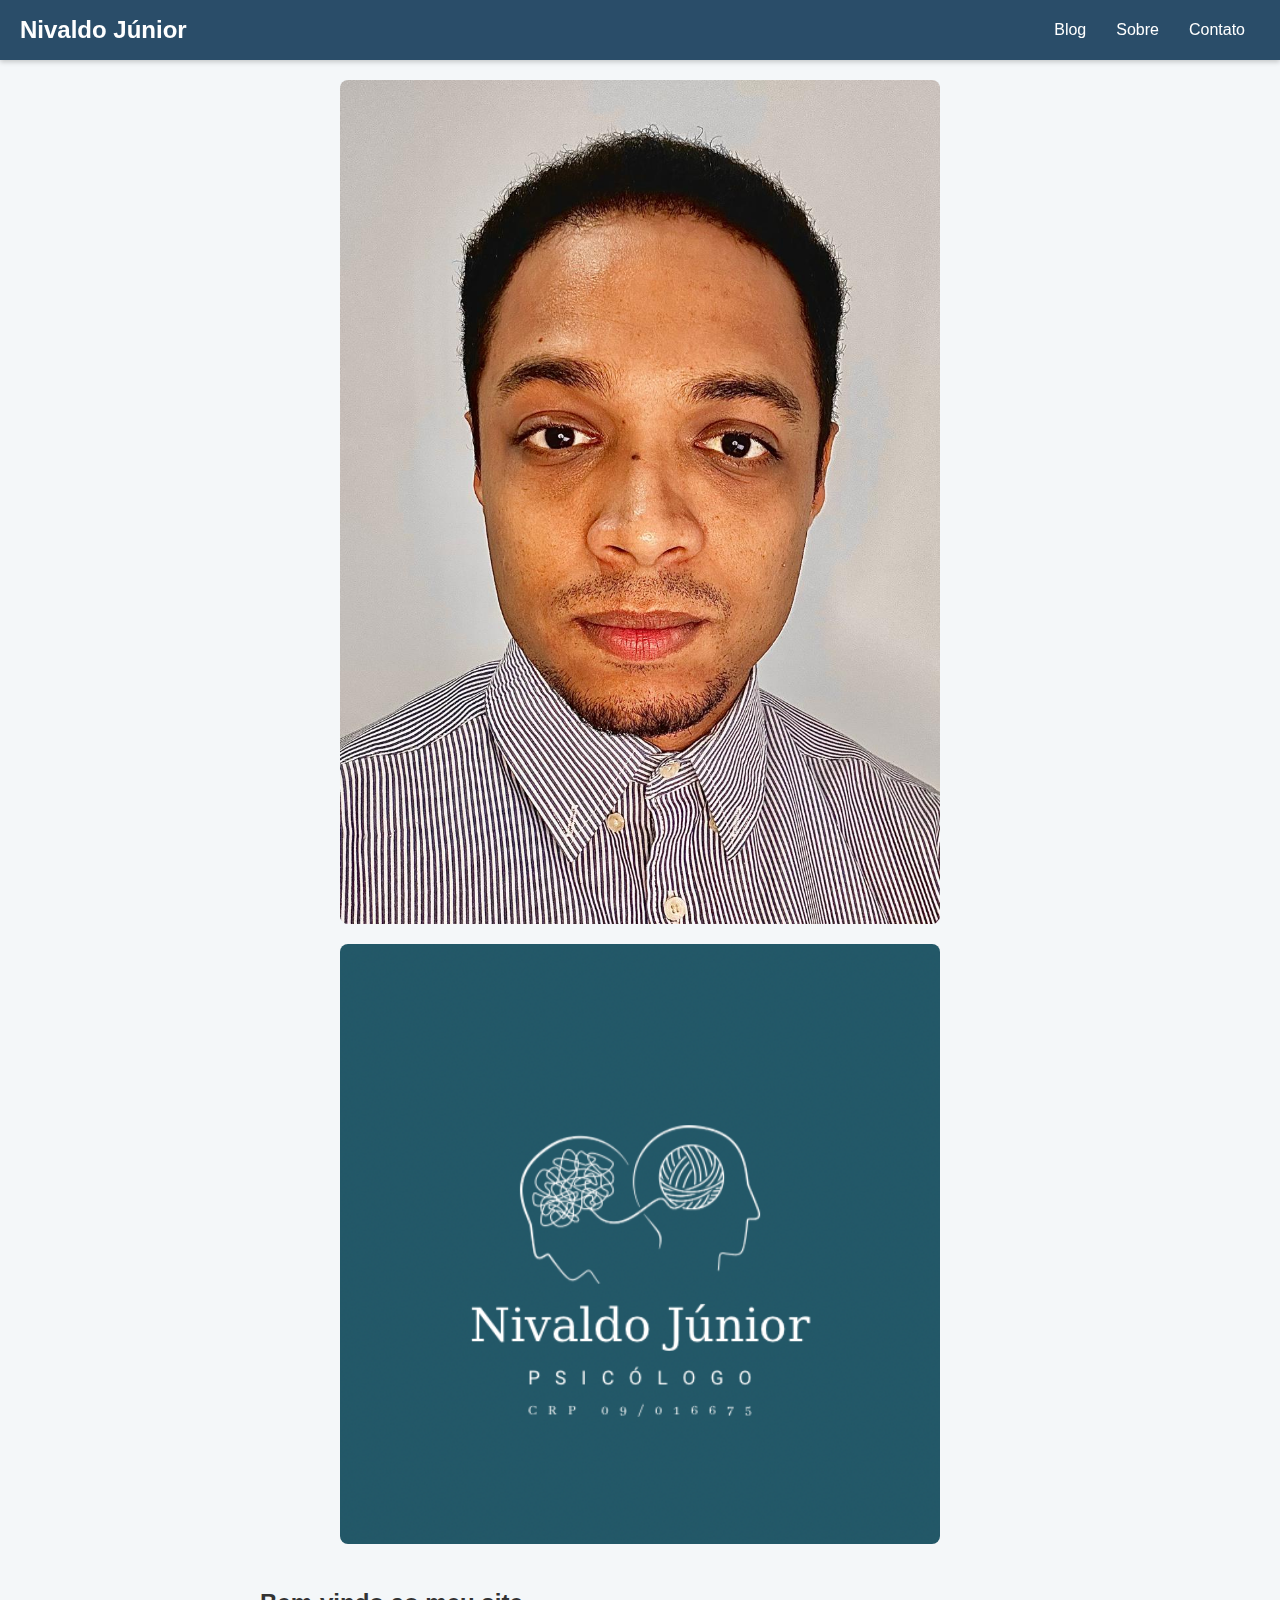
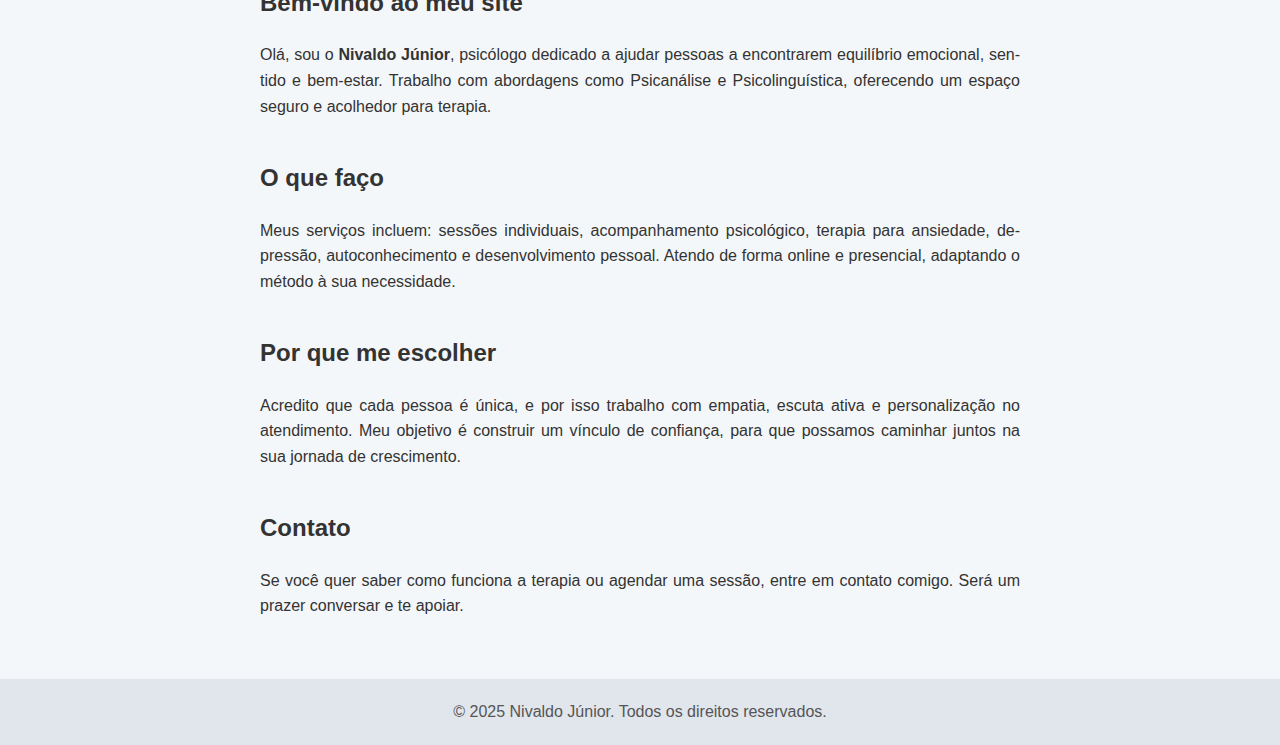
<file: index.html>
<!DOCTYPE html>
<html lang="pt-br"> <head>
    <meta charset="UTF-8" />
    <meta name="viewport" content="width=device-width, initial-scale=1.0" />
    <title>Nivaldo Júnior | Psicólogo</title>
    <meta name="description" content="Site profissional do psicólogo Nivaldo Júnior. Atendimento online e presencial. Especialista em Psicolinguística">
    
    <style>
        /* Aplica box-sizing a todos os elementos para evitar problemas de largura */
        * {
            box-sizing: border-box;
        }

        /* ESTILOS BASE */
        body {
            margin: 0;
            padding-top: 60px; 
            font-family: Arial, sans-serif;
            background-color: #f4f7f9; 
            color: #333;
            line-height: 1.6;
            overflow-x: hidden; 
        }

        /* CORREÇÃO DO TEXTO JUSTIFICADO */
        p {
            margin-top: 20px;
            text-align: justify; /* Mantém a justificação */
            
            /* PROPRIEDADES DE HIFENIZAÇÃO: Permite que o navegador quebre palavras longas */
            hyphens: auto; 
            -webkit-hyphens: auto; /* Para Chrome, Safari */
            -ms-hyphens: auto;     /* Para Edge, IE */
        }
        
        /* ---------------------------------------------------- */
        /* ESTILOS DO HEADER FIXO */
        /* ---------------------------------------------------- */
        .header-fixo {
            position: fixed;
            top: 0;
            left: 0;
            width: 100%;
            height: 60px;
            background-color: #2a4d69; 
            color: white;
            z-index: 1000;
            display: flex;
            justify-content: space-between;
            align-items: center;
            padding: 0 20px;
            box-shadow: 0 2px 5px rgba(0, 0, 0, 0.2);
        }

        .header-fixo h1 {
            margin: 0;
            font-size: 1.5rem;
            white-space: nowrap; 
        }
        
        .header-fixo p {
            display: none; 
        }

        .menu-principal {
            display: flex; 
            align-items: center;
        }
        .menu-principal a {
            color: white;
            text-decoration: none;
            padding: 10px 15px;
            transition: background-color 0.3s;
        }

        #btnMenu {
            display: none; 
            background: none;
            border: none;
            color: white; 
            font-size: 30px;
            cursor: pointer;
            line-height: 1;
        }

        /* ---------------------------------------------------- */
        /* ESTILOS DO CONTEÚDO (Container) */
        /* ---------------------------------------------------- */
        .container {
            max-width: 800px;
            width: 100%; 
            margin: 0 auto 40px auto; 
            padding: 0 20px; 
        }

        .hero-image {
            display: block;
            width: 100%;
            max-width: 600px;
            height: auto;
            margin: 20px auto;
            border-radius: 8px;
        }

        h2 {
            color: #333; 
            margin-top: 40px;
        }
        
        /* ---------------------------------------------------- */
        /* ESTILOS MOBILE (Media Queries) */
        /* ---------------------------------------------------- */
        @media (max-width: 768px) {
            
            .header-fixo {
                padding: 0 10px; 
            }

            .menu-principal {
                display: none; 
                flex-direction: column; 
                position: absolute;
                top: 60px;
                right: 0;
                width: 100%;
                background-color: #2a4d69; 
                box-shadow: 0 2px 5px rgba(0, 0, 0, 0.2);
                padding-bottom: 10px; 
            }

            #btnMenu {
                display: block; 
            }
            
            .menu-ativo {
                display: flex !important;
            }
        }

        footer {
            text-align: center;
            padding: 20px;
            margin-top: 60px;
            background-color: #e1e5ec;
            color: #555;
        }
    </style>
</head>
<body>

    <header class="header-fixo">
        <h1>Nivaldo Júnior</h1>
        <p>Psicólogo clínico</p>

        <button id="btnMenu" class="menu-hamburguer">☰</button>
        
        <nav id="menuLinks" class="menu-principal">
    <a href="https://nivaldojuniorpsi.github.io/home/blog.html">Blog</a>
    <a href="https://nivaldojuniorpsi.github.io/home/sobre.html">Sobre</a>
    <a href="https://nivaldojuniorpsi.github.io/home/contato.html">Contato</a>
        </nav>
    
    </header>
    
    <div class="container">
        
        <img src="nivaldo.jpg"
            class="hero-image"
            alt="CRP 09-016675">

        <img src="logo.png" alt="Nivaldo José da Cunha Júnior" class="hero-image">

        <h2>Bem-vindo ao meu site</h2>
        <p>
            Olá, sou o <strong>Nivaldo Júnior</strong>, psicólogo dedicado a ajudar pessoas a encontrarem equilíbrio emocional, sentido e bem-estar. Trabalho com abordagens como Psicanálise e Psicolinguística, oferecendo um espaço seguro e acolhedor para terapia.
        </p>

        <h2>O que faço</h2>
        <p>
            Meus serviços incluem: sessões individuais, acompanhamento psicológico, terapia para ansiedade, depressão, autoconhecimento e desenvolvimento pessoal. Atendo de forma online e presencial, adaptando o método à sua necessidade.
        </p>

        <h2>Por que me escolher</h2>
        <p>
            Acredito que cada pessoa é única, e por isso trabalho com empatia, escuta ativa e personalização no atendimento. Meu objetivo é construir um vínculo de confiança, para que possamos caminhar juntos na sua jornada de crescimento.
        </p>

        <h2>Contato</h2>
        <p>
            Se você quer saber como funciona a terapia ou agendar uma sessão, entre em contato comigo. Será um prazer conversar e te apoiar.
        </p>
    </div>

    <footer>
        &copy; 2025 Nivaldo Júnior. Todos os direitos reservados.
    </footer>

    <script>
        const btnMenu = document.getElementById('btnMenu');
        const menuLinks = document.getElementById('menuLinks');

        btnMenu.addEventListener('click', function() {
            menuLinks.classList.toggle('menu-ativo');
        });
    </script>
</body>
</html>
</file>
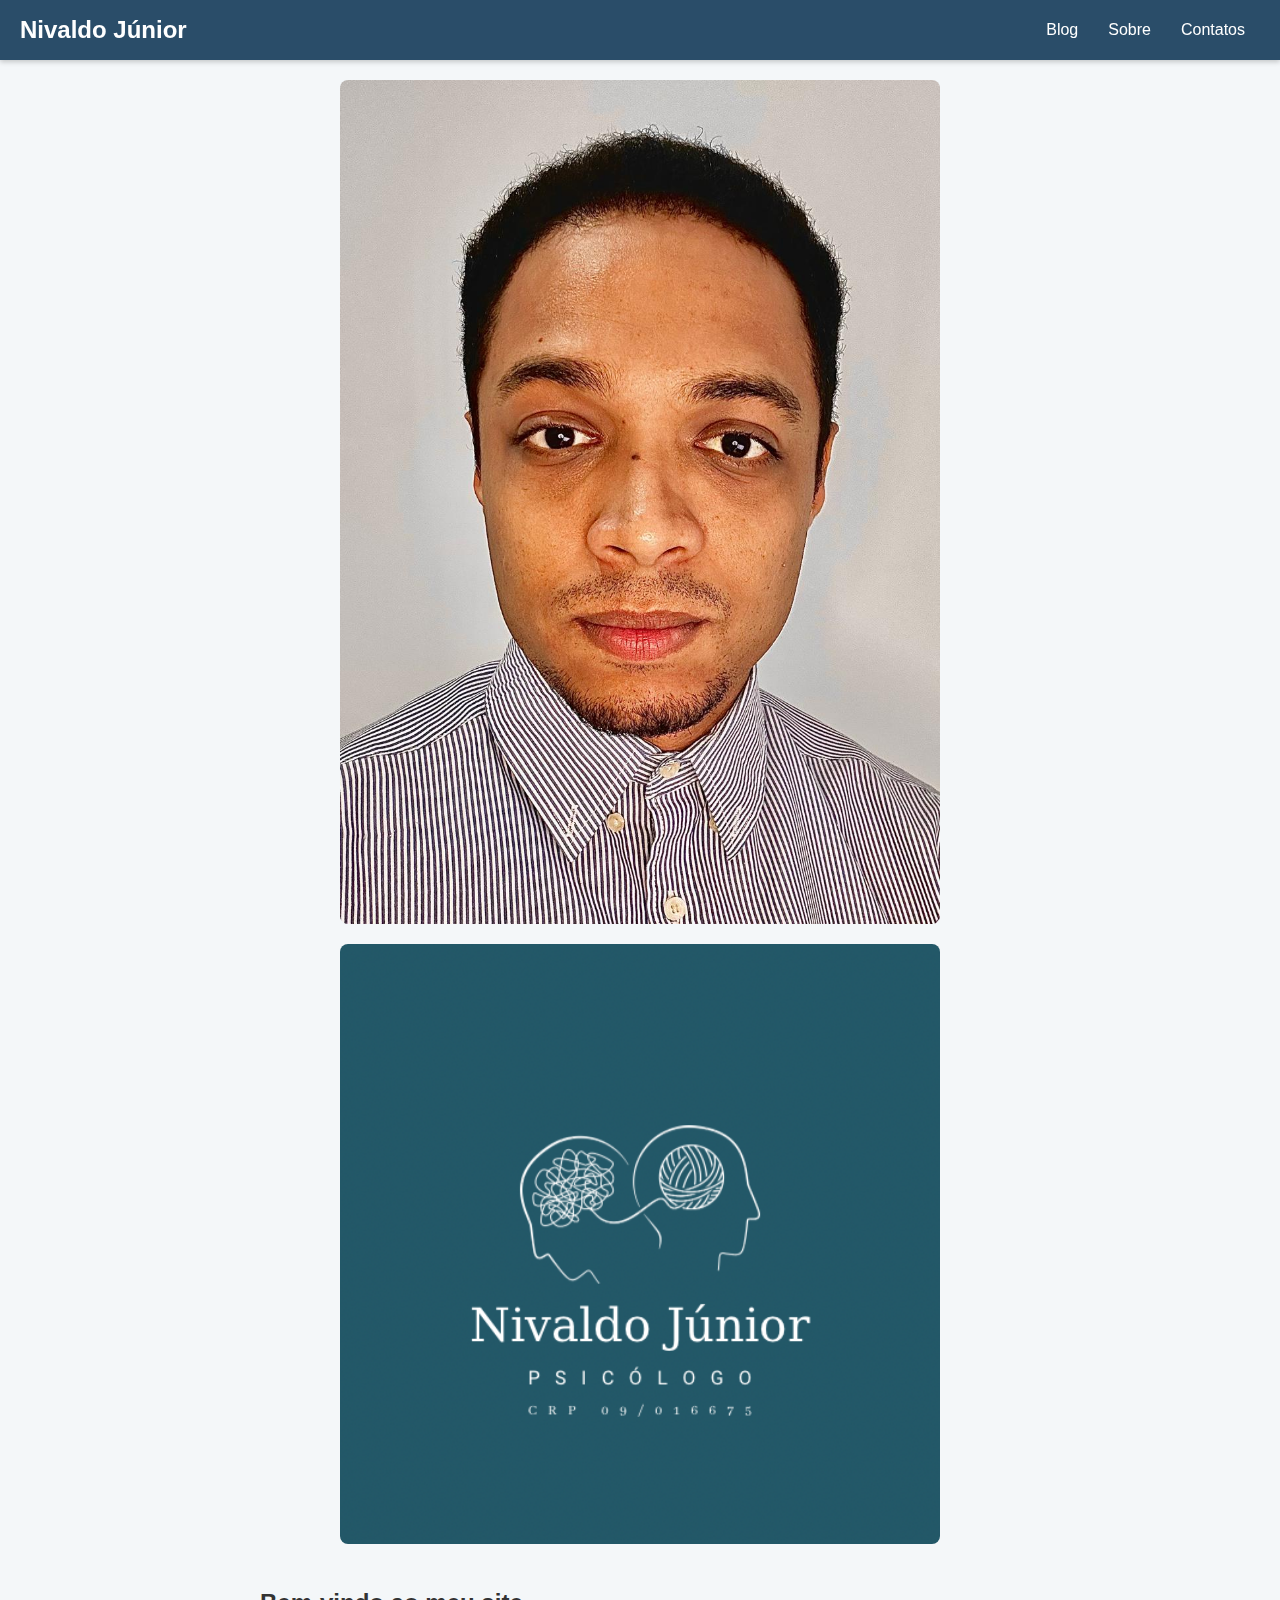
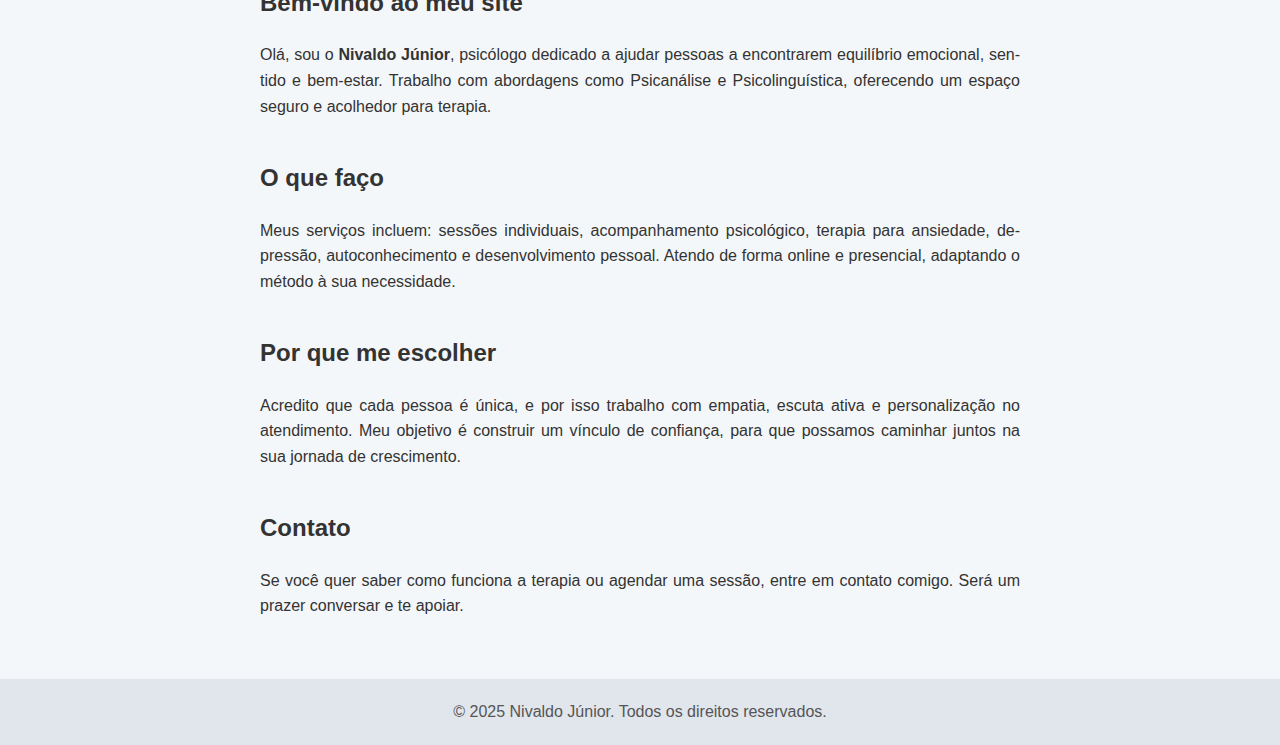
<file: home.html>
<!DOCTYPE html>
<html lang="pt-br"> <head>
    <meta charset="UTF-8" />
    <meta name="viewport" content="width=device-width, initial-scale=1.0" />
    <title>Nivaldo Júnior | Psicólogo</title>
    <meta name="description" content="Site profissional do psicólogo Nivaldo Júnior. Atendimento online e presencial. Especialista em Psicolinguística">
    
    <style>
        /* Aplica box-sizing a todos os elementos para evitar problemas de largura */
        * {
            box-sizing: border-box;
        }

        /* ESTILOS BASE */
        body {
            margin: 0;
            padding-top: 60px; 
            font-family: Arial, sans-serif;
            background-color: #f4f7f9; 
            color: #333;
            line-height: 1.6;
            overflow-x: hidden; 
        }

        /* CORREÇÃO DO TEXTO JUSTIFICADO */
        p {
            margin-top: 20px;
            text-align: justify; /* Mantém a justificação */
            
            /* PROPRIEDADES DE HIFENIZAÇÃO: Permite que o navegador quebre palavras longas */
            hyphens: auto; 
            -webkit-hyphens: auto; /* Para Chrome, Safari */
            -ms-hyphens: auto;     /* Para Edge, IE */
        }
        
        /* ---------------------------------------------------- */
        /* ESTILOS DO HEADER FIXO */
        /* ---------------------------------------------------- */
        .header-fixo {
            position: fixed;
            top: 0;
            left: 0;
            width: 100%;
            height: 60px;
            background-color: #2a4d69; 
            color: white;
            z-index: 1000;
            display: flex;
            justify-content: space-between;
            align-items: center;
            padding: 0 20px;
            box-shadow: 0 2px 5px rgba(0, 0, 0, 0.2);
        }

        .header-fixo h1 {
            margin: 0;
            font-size: 1.5rem;
            white-space: nowrap; 
        }
        
        .header-fixo p {
            display: none; 
        }

        .menu-principal {
            display: flex; 
            align-items: center;
        }
        .menu-principal a {
            color: white;
            text-decoration: none;
            padding: 10px 15px;
            transition: background-color 0.3s;
        }

        #btnMenu {
            display: none; 
            background: none;
            border: none;
            color: white; 
            font-size: 30px;
            cursor: pointer;
            line-height: 1;
        }

        /* ---------------------------------------------------- */
        /* ESTILOS DO CONTEÚDO (Container) */
        /* ---------------------------------------------------- */
        .container {
            max-width: 800px;
            width: 100%; 
            margin: 0 auto 40px auto; 
            padding: 0 20px; 
        }

        .hero-image {
            display: block;
            width: 100%;
            max-width: 600px;
            height: auto;
            margin: 20px auto;
            border-radius: 8px;
        }

        h2 {
            color: #333; 
            margin-top: 40px;
        }
        
        /* ---------------------------------------------------- */
        /* ESTILOS MOBILE (Media Queries) */
        /* ---------------------------------------------------- */
        @media (max-width: 768px) {
            
            .header-fixo {
                padding: 0 10px; 
            }

            .menu-principal {
                display: none; 
                flex-direction: column; 
                position: absolute;
                top: 60px;
                right: 0;
                width: 100%;
                background-color: #2a4d69; 
                box-shadow: 0 2px 5px rgba(0, 0, 0, 0.2);
                padding-bottom: 10px; 
            }

            #btnMenu {
                display: block; 
            }
            
            .menu-ativo {
                display: flex !important;
            }
        }

        footer {
            text-align: center;
            padding: 20px;
            margin-top: 60px;
            background-color: #e1e5ec;
            color: #555;
        }
    </style>
</head>
<body>

    <header class="header-fixo">
        <h1>Nivaldo Júnior</h1>
        <p>Psicólogo clínico</p>

        <button id="btnMenu" class="menu-hamburguer">☰</button>
        
        <nav id="menuLinks" class="menu-principal">
    <a href="https://nivaldojuniorpsi.github.io/home/blog.html">Blog</a>
    <a href="https://nivaldojuniorpsi.github.io/home/sobre.html">Sobre</a>
    <a href="#">Contatos</a>
        </nav>
    
    </header>
    
    <div class="container">
        
        <img src="nivaldo.jpg"
            class="hero-image"
            alt="CRP 09-016675">

        <img src="logo.png" alt="Nivaldo José da Cunha Júnior" class="hero-image">

        <h2>Bem-vindo ao meu site</h2>
        <p>
            Olá, sou o <strong>Nivaldo Júnior</strong>, psicólogo dedicado a ajudar pessoas a encontrarem equilíbrio emocional, sentido e bem-estar. Trabalho com abordagens como Psicanálise e Psicolinguística, oferecendo um espaço seguro e acolhedor para terapia.
        </p>

        <h2>O que faço</h2>
        <p>
            Meus serviços incluem: sessões individuais, acompanhamento psicológico, terapia para ansiedade, depressão, autoconhecimento e desenvolvimento pessoal. Atendo de forma online e presencial, adaptando o método à sua necessidade.
        </p>

        <h2>Por que me escolher</h2>
        <p>
            Acredito que cada pessoa é única, e por isso trabalho com empatia, escuta ativa e personalização no atendimento. Meu objetivo é construir um vínculo de confiança, para que possamos caminhar juntos na sua jornada de crescimento.
        </p>

        <h2>Contato</h2>
        <p>
            Se você quer saber como funciona a terapia ou agendar uma sessão, entre em contato comigo. Será um prazer conversar e te apoiar.
        </p>
    </div>

    <footer>
        &copy; 2025 Nivaldo Júnior. Todos os direitos reservados.
    </footer>

    <script>
        const btnMenu = document.getElementById('btnMenu');
        const menuLinks = document.getElementById('menuLinks');

        btnMenu.addEventListener('click', function() {
            menuLinks.classList.toggle('menu-ativo');
        });
    </script>
</body>
</html>
</file>
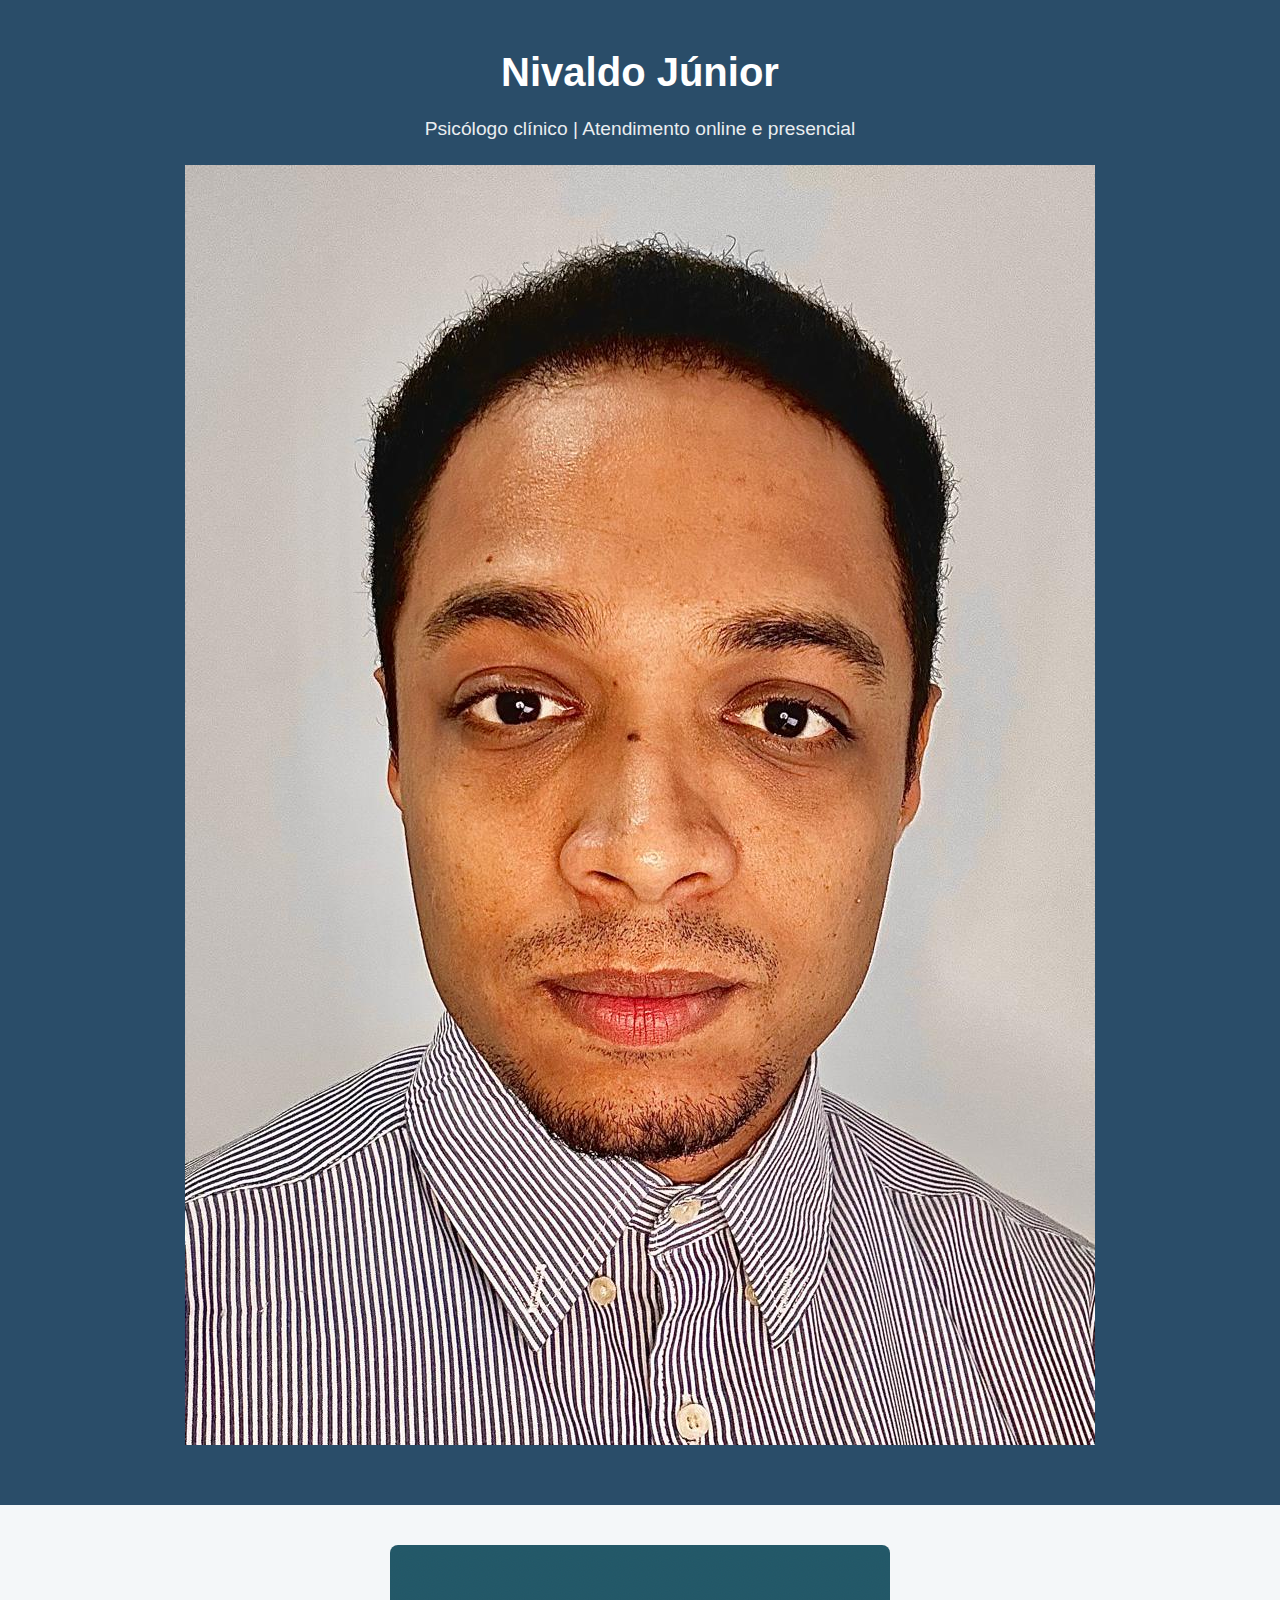
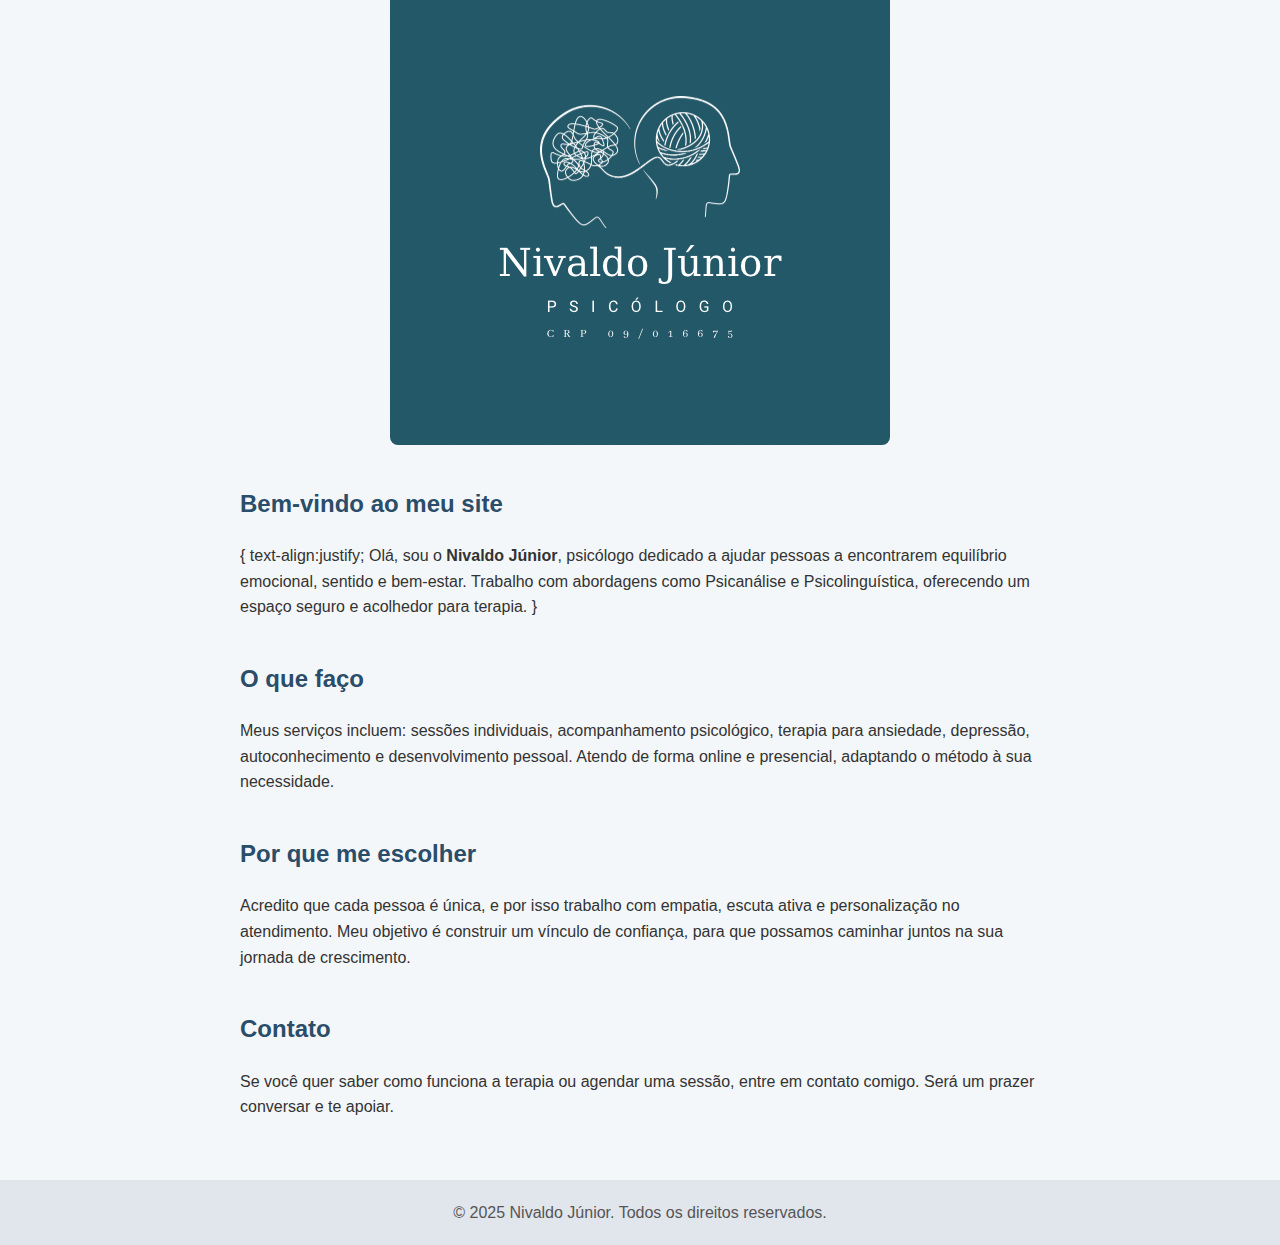
<file: nivaldojunior.html>
<!DOCTYPE html>
<html lang="pt-br">
<head>
  <meta charset="UTF-8" />
  <meta name="viewport" content="width=device-width, initial-scale=1.0" />
  <title>Nivaldo Júnior | Psicólogo</title>
  <meta name="description" content="Site profissional do psicólogo Nivaldo Júnior. Atendimento online e presencial. Especialista em Psicolinguística">
  <style>
    body {
      margin: 0;
      font-family: Arial, sans-serif;
      background-color: #f4f7f9; /* cor de fundo suave e profissional */
      color: #333;
      line-height: 1.6;
    }
    header {
      background-color: #2a4d69;
      color: white;
      padding: 40px 20px;
      text-align: center;
    }
    header h1 {
      margin: 0;
      font-size: 2.5rem;
    }
    header p {
      margin-top: 10px;
      font-size: 1.2rem;
      opacity: 0.9;
    }
    .container {
      max-width: 800px;
      margin: 40px auto;
      padding: 0 20px;
    }
    .hero-image {
      display: block;
      max-width: 100%;
      height: auto;
      margin: 20px auto;
      border-radius: 8px;
    }
    h2 {
      color: #2a4d69;
      margin-top: 40px;
    }
    p {
      margin-top: 20px;
    }
    footer {
      text-align: center;
      padding: 20px;
      margin-top: 60px;
      background-color: #e1e5ec;
      color: #555;
    }
  </style>
</head>
<body>
  <header>
    <h1>Nivaldo Júnior</h1>
    <p>Psicólogo clínico | Atendimento online e presencial</p>
        <img src="nivaldo.jpg"
         style="display:block;
        margin:20px auto;
        max-width:100%;
        height:auto;
        class=hero-image
        alt="CRP 09/016675">
  </header>

  <div class="container">
    <img src="logo.png" alt="Nivaldo José da Cunha Júnior" class="hero-image">

    <h2>Bem-vindo ao meu site</h2>
    <p> {
      text-align:justify;
      Olá, sou o <strong>Nivaldo Júnior</strong>, psicólogo dedicado a ajudar pessoas a encontrarem equilíbrio emocional, sentido e bem-estar. Trabalho com abordagens como Psicanálise e Psicolinguística, oferecendo um espaço seguro e acolhedor para terapia.
    }
    </p>

    <h2>O que faço</h2>
    <p>
      Meus serviços incluem: sessões individuais, acompanhamento psicológico, terapia para ansiedade, depressão, autoconhecimento e desenvolvimento pessoal. Atendo de forma online e presencial, adaptando o método à sua necessidade.
    </p>

    <h2>Por que me escolher</h2>
    <p>
      Acredito que cada pessoa é única, e por isso trabalho com empatia, escuta ativa e personalização no atendimento. Meu objetivo é construir um vínculo de confiança, para que possamos caminhar juntos na sua jornada de crescimento.
    </p>

    <h2>Contato</h2>
    <p>
      Se você quer saber como funciona a terapia ou agendar uma sessão, entre em contato comigo. Será um prazer conversar e te apoiar.
    </p>
  </div>

  <footer>
    &copy; 2025 Nivaldo Júnior. Todos os direitos reservados.
  </footer>
</body>
</html>
</file>
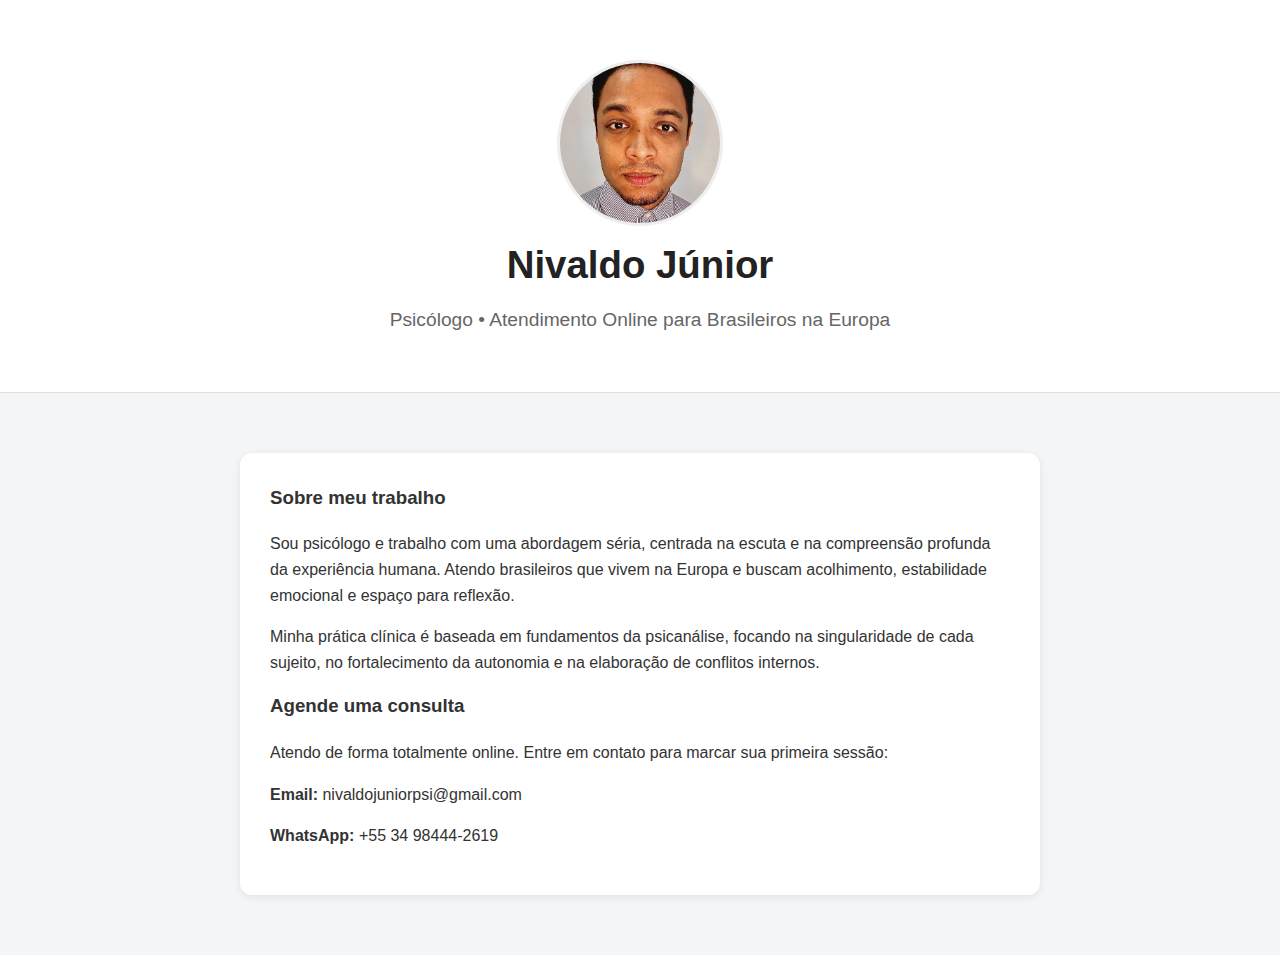
<file: teste.html>
<!DOCTYPE html>
<html lang="pt-br">
<head>
    <meta charset="UTF-8">
    <meta name="viewport" content="width=device-width, initial-scale=1.0">
    <title>Nivaldo Júnior | Psicólogo</title>
    <style>
        body {
            font-family: Arial, Helvetica, sans-serif;
            background-color: #f3f5f7;
            margin: 0;
            padding: 0;
            color: #333;
            line-height: 1.6;
        }

        header {
            text-align: center;
            padding: 40px 20px;
            background-color: #ffffff;
            border-bottom: 1px solid #ddd;
        }

        header h1 {
            margin: 0;
            font-size: 2.4rem;
            color: #222;
        }

        header h2 {
            margin-top: 10px;
            font-weight: normal;
            font-size: 1.2rem;
            color: #666;
        }

        .foto-perfil {
            width: 160px;
            height: 160px;
            border-radius: 50%;
            object-fit: cover;
            margin-top: 20px;
            border: 3px solid #eee;
        }

        .container {
            max-width: 800px;
            margin: 40px auto;
            padding: 20px;
        }

        .card {
            background: white;
            padding: 30px;
            border-radius: 12px;
            box-shadow: 0 2px 8px rgba(0,0,0,0.08);
        }

        h3 {
            margin-top: 0;
            color: #333;
        }
    </style>
</head>
<body>

<header>
    <img src="nivaldo.jpg" class="foto-perfil" alt="Foto de perfil">
    <h1>Nivaldo Júnior</h1>
    <h2>Psicólogo • Atendimento Online para Brasileiros na Europa</h2>
</header>

<div class="container">
    <div class="card">
        <h3>Sobre meu trabalho</h3>
        <p>
            Sou psicólogo e trabalho com uma abordagem séria, centrada na escuta e na compreensão
            profunda da experiência humana. Atendo brasileiros que vivem na Europa e buscam
            acolhimento, estabilidade emocional e espaço para reflexão.
        </p>

        <p>
            Minha prática clínica é baseada em fundamentos da psicanálise, focando na singularidade
            de cada sujeito, no fortalecimento da autonomia e na elaboração de conflitos internos.
        </p>

        <h3>Agende uma consulta</h3>
        <p>
            Atendo de forma totalmente online.  
            Entre em contato para marcar sua primeira sessão:
        </p>

        <p><strong>Email:</strong> nivaldojuniorpsi@gmail.com</p>
        <p><strong>WhatsApp:</strong> +55 34 98444-2619</p>
    </div>
</div>

</body>
</html>
</file>
